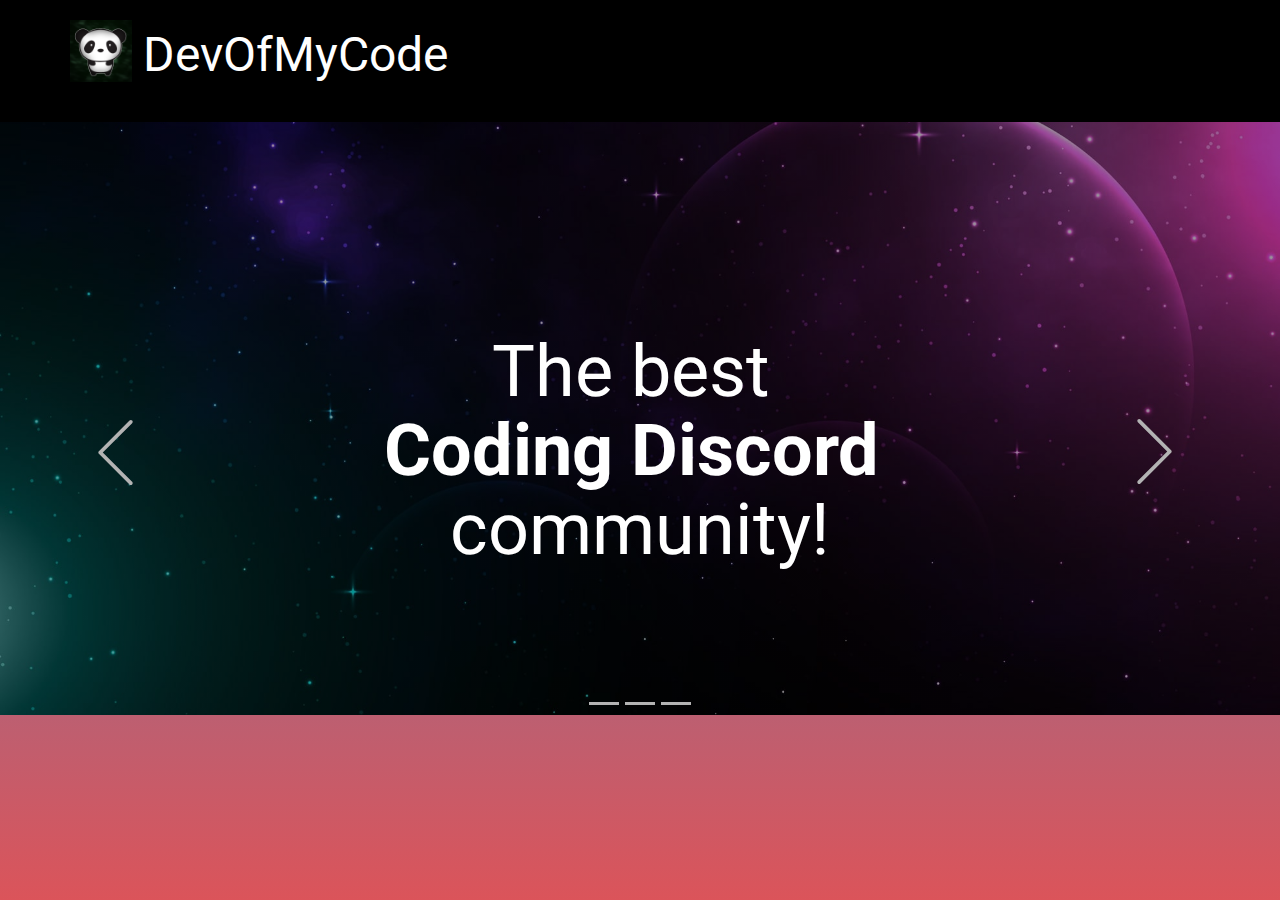
<file: index.html>
<!DOCTYPE html>
<html style="font-size: 16px;" lang="en">
  <head>
    <meta name="viewport" content="width=device-width, initial-scale=1.0">
    <meta charset="utf-8">
    <meta name="keywords" content="">
    <meta name="description" content="">
    <meta name="page_type" content="np-template-header-footer-from-plugin">
    <title>Discord</title>
    <link rel="stylesheet" href="nicepage.css" media="screen">
<link rel="stylesheet" href="Discord.css" media="screen">
    <script class="u-script" type="text/javascript" src="jquery.js" defer=""></script>
    <script class="u-script" type="text/javascript" src="nicepage.js" defer=""></script>
    <meta name="generator" content="Nicepage 3.24.3, nicepage.com">
    <link rel="icon" href="images/favicon.png">
    
    
    
    <link id="u-theme-google-font" rel="stylesheet" href="https://fonts.googleapis.com/css?family=Roboto:100,100i,300,300i,400,400i,500,500i,700,700i,900,900i|Open+Sans:300,300i,400,400i,600,600i,700,700i,800,800i">
    
    
    <script type="application/ld+json">{
		"@context": "http://schema.org",
		"@type": "Organization",
		"name": "DevOfMyCOde ",
		"logo": "images/ProfilBild-300x300.png"
}</script>
    <meta name="theme-color" content="#478ac9">
    <meta property="og:title" content="Discord">
    <meta property="og:description" content="">
    <meta property="og:type" content="website">
  </head>
  <body data-home-page="Discord.html" data-home-page-title="Discord" class="u-body"><header class="u-black u-clearfix u-header u-header" id="sec-4171"><div class="u-clearfix u-sheet u-sheet-1">
        <a href="Seite-1.html" data-page-id="221195945" class="u-image u-logo u-image-1" data-image-width="300" data-image-height="300" title="demnächst" target="_blank">
          <img src="images/ProfilBild-300x300.png" class="u-logo-image u-logo-image-1">
        </a>
        <h1 class="u-text u-text-default u-text-1">DevOfMyCode</h1>
      </div></header>
    <section class="u-carousel u-slide u-block-ddb8-1" src="" data-image-width="1782" data-image-height="1080" id="carousel_2c67" data-interval="5000" data-u-ride="carousel">
      <ol class="u-absolute-hcenter u-carousel-indicators u-block-ddb8-2">
        <li data-u-target="#carousel_2c67" data-u-slide-to="0" class="u-active u-grey-30"></li>
        <li data-u-target="#carousel_2c67" class="u-grey-30" data-u-slide-to="1"></li>
        <li data-u-target="#carousel_2c67" class="u-grey-30" data-u-slide-to="2"></li>
      </ol>
      <div class="u-carousel-inner" role="listbox">
        <div class="u-active u-align-center u-carousel-item u-clearfix u-image u-shading u-section-1-1" src="" data-image-width="1980" data-image-height="1200">
          <div class="u-clearfix u-sheet u-valign-middle-md u-valign-middle-sm u-valign-middle-xs u-sheet-1">
            <h1 class="u-text u-title u-text-1">The best&nbsp;<span style="font-weight: 700;"></span>
              <br>
              <span style="font-weight: 700;"> Coding Discord&nbsp;</span>
              <br>community!
            </h1>
          </div>
        </div>
        <div class="u-align-center u-carousel-item u-clearfix u-image u-shading u-section-1-2" src="" data-image-width="1782" data-image-height="1080">
          <div class="u-clearfix u-sheet u-sheet-1">
            <h1 class="u-text u-text-default u-title u-text-1">Coding Discord</h1>
            <p class="u-large-text u-text u-text-variant u-text-2">Hey, I'm DevOfMyCode<br>I always wanted to learn programming and have now done it and can now speak a lot of programmers, but I also wanted to build a community and so I started this Discord server and am trying to build a community.<br>
              <br>Come on and write with the community &lt;3<br>
            </p>
            <a href="https://dsc.gg/dc.domc" class="u-border-2 u-border-hover-palette-1-base u-border-palette-1-base u-btn u-btn-round u-button-style u-hover-palette-1-base u-none u-radius-50 u-btn-1" target="_blank">discord</a>
          </div>
        </div>
        <div class="u-align-left u-carousel-item u-clearfix u-image u-shading u-section-1-3" src="" data-image-width="1000" data-image-height="667">
          <div class="u-clearfix u-sheet u-sheet-1">
            <h1 class="u-text u-title u-text-1">About&nbsp;<span style="font-weight: 700;"> me</span>
            </h1>
            <p class="u-large-text u-text u-text-variant u-text-2">Hey, i am 16 y/o and i Love to Develope.<br>I started programming 4 years ago, I taught myself how to do it.<br>I'll give you a little advice, never give up, you can achieve anything in life, no matter how far away the goal is, you can do anything <span style="font-weight: 700;">go for it!</span>
              <br>
              <br>
              <br>To be honest, I didn't think I would make it here with the website and now?<br>Now it's online and you're watching it &lt;3<br>
              <br>Okay, that didn't really have anything to do with me, but I didn't think of much.<br>
            </p>
          </div>
        </div>
      </div>
      <a class="u-carousel-control u-carousel-control-prev u-text-grey-30 u-block-ddb8-3" href="#carousel_2c67" role="button" data-u-slide="prev">
        <span aria-hidden="true">
          <svg viewBox="0 0 477.175 477.175"><path d="M145.188,238.575l215.5-215.5c5.3-5.3,5.3-13.8,0-19.1s-13.8-5.3-19.1,0l-225.1,225.1c-5.3,5.3-5.3,13.8,0,19.1l225.1,225
                    c2.6,2.6,6.1,4,9.5,4s6.9-1.3,9.5-4c5.3-5.3,5.3-13.8,0-19.1L145.188,238.575z"></path></svg>
        </span>
        <span class="sr-only">Previous</span>
      </a>
      <a class="u-carousel-control u-carousel-control-next u-text-grey-30 u-block-ddb8-4" href="#carousel_2c67" role="button" data-u-slide="next">
        <span aria-hidden="true">
          <svg viewBox="0 0 477.175 477.175"><path d="M360.731,229.075l-225.1-225.1c-5.3-5.3-13.8-5.3-19.1,0s-5.3,13.8,0,19.1l215.5,215.5l-215.5,215.5
                    c-5.3,5.3-5.3,13.8,0,19.1c2.6,2.6,6.1,4,9.5,4c3.4,0,6.9-1.3,9.5-4l225.1-225.1C365.931,242.875,365.931,234.275,360.731,229.075z"></path></svg>
        </span>
        <span class="sr-only">Next</span>
      </a>
    </section>
    
    
    
  </body>
</html>
</file>
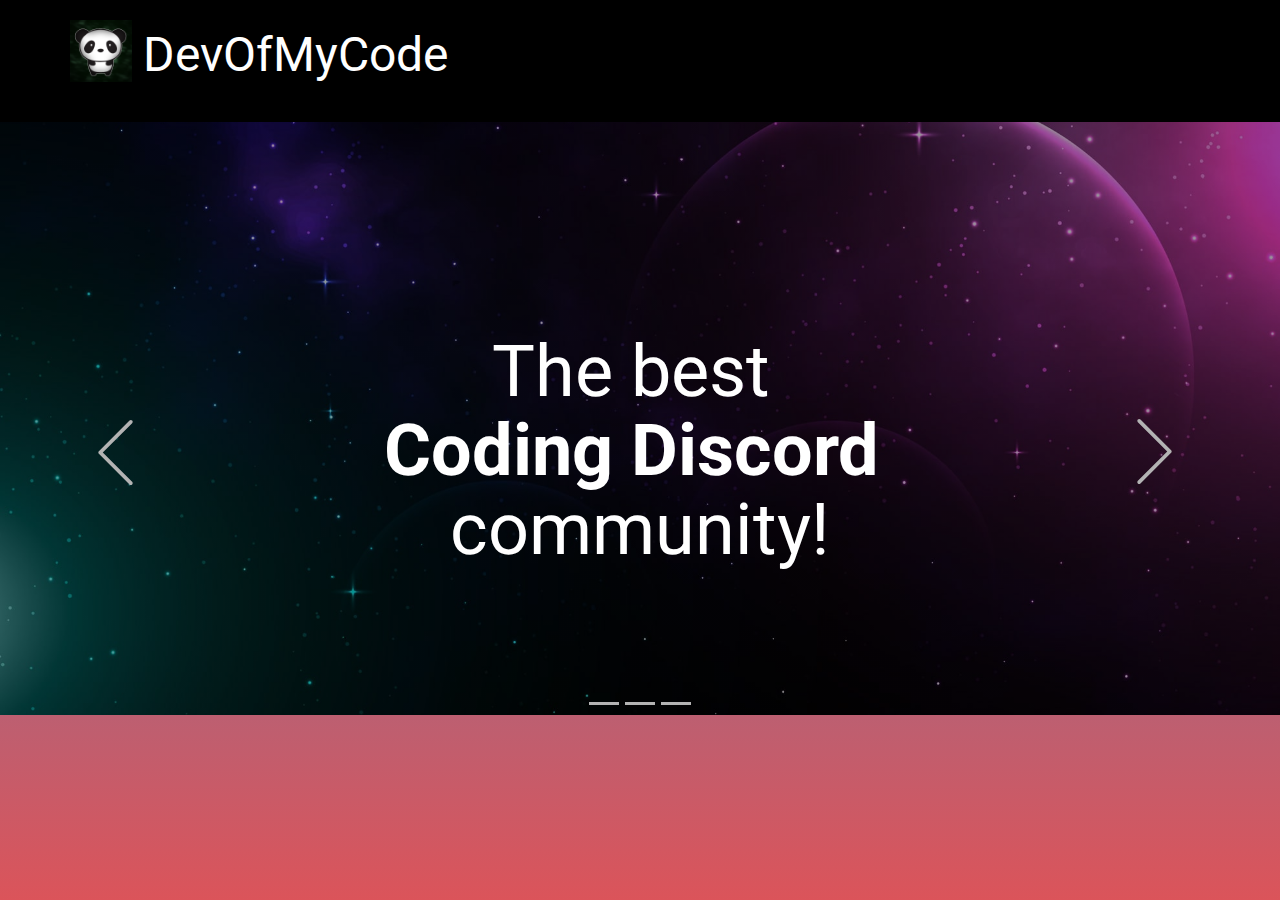
<file: Discord.html>
<!DOCTYPE html>
<html style="font-size: 16px;" lang="en">
  <head>
    <meta name="viewport" content="width=device-width, initial-scale=1.0">
    <meta charset="utf-8">
    <meta name="keywords" content="">
    <meta name="description" content="">
    <meta name="page_type" content="np-template-header-footer-from-plugin">
    <title>Discord</title>
    <link rel="stylesheet" href="nicepage.css" media="screen">
<link rel="stylesheet" href="Discord.css" media="screen">
    <script class="u-script" type="text/javascript" src="jquery.js" defer=""></script>
    <script class="u-script" type="text/javascript" src="nicepage.js" defer=""></script>
    <meta name="generator" content="Nicepage 3.24.3, nicepage.com">
    <link rel="icon" href="images/favicon.png">
    
    
    
    <link id="u-theme-google-font" rel="stylesheet" href="https://fonts.googleapis.com/css?family=Roboto:100,100i,300,300i,400,400i,500,500i,700,700i,900,900i|Open+Sans:300,300i,400,400i,600,600i,700,700i,800,800i">
    
    
    <script type="application/ld+json">{
		"@context": "http://schema.org",
		"@type": "Organization",
		"name": "DevOfMyCOde ",
		"logo": "images/ProfilBild-300x300.png"
}</script>
    <meta name="theme-color" content="#478ac9">
    <meta property="og:title" content="Discord">
    <meta property="og:description" content="">
    <meta property="og:type" content="website">
  </head>
  <body class="u-body"><header class="u-black u-clearfix u-header u-header" id="sec-4171"><div class="u-clearfix u-sheet u-sheet-1">
        <a href="Seite-1.html" data-page-id="221195945" class="u-image u-logo u-image-1" data-image-width="300" data-image-height="300" title="demnächst" target="_blank">
          <img src="images/ProfilBild-300x300.png" class="u-logo-image u-logo-image-1">
        </a>
        <h1 class="u-text u-text-default u-text-1">DevOfMyCode</h1>
      </div></header>
    <section class="u-carousel u-slide u-block-ddb8-1" src="" data-image-width="1782" data-image-height="1080" id="carousel_2c67" data-interval="5000" data-u-ride="carousel">
      <ol class="u-absolute-hcenter u-carousel-indicators u-block-ddb8-2">
        <li data-u-target="#carousel_2c67" data-u-slide-to="0" class="u-active u-grey-30"></li>
        <li data-u-target="#carousel_2c67" class="u-grey-30" data-u-slide-to="1"></li>
        <li data-u-target="#carousel_2c67" class="u-grey-30" data-u-slide-to="2"></li>
      </ol>
      <div class="u-carousel-inner" role="listbox">
        <div class="u-active u-align-center u-carousel-item u-clearfix u-image u-shading u-section-1-1" src="" data-image-width="1980" data-image-height="1200">
          <div class="u-clearfix u-sheet u-valign-middle-md u-valign-middle-sm u-valign-middle-xs u-sheet-1">
            <h1 class="u-text u-title u-text-1">The best&nbsp;<span style="font-weight: 700;"></span>
              <br>
              <span style="font-weight: 700;"> Coding Discord&nbsp;</span>
              <br>community!
            </h1>
          </div>
        </div>
        <div class="u-align-center u-carousel-item u-clearfix u-image u-shading u-section-1-2" src="" data-image-width="1782" data-image-height="1080">
          <div class="u-clearfix u-sheet u-sheet-1">
            <h1 class="u-text u-text-default u-title u-text-1">Coding Discord</h1>
            <p class="u-large-text u-text u-text-variant u-text-2">Hey, I'm DevOfMyCode<br>I always wanted to learn programming and have now done it and can now speak a lot of programmers, but I also wanted to build a community and so I started this Discord server and am trying to build a community.<br>
              <br>Come on and write with the community &lt;3<br>
            </p>
            <a href="https://dsc.gg/dc.domc" class="u-border-2 u-border-hover-palette-1-base u-border-palette-1-base u-btn u-btn-round u-button-style u-hover-palette-1-base u-none u-radius-50 u-btn-1" target="_blank">discord</a>
          </div>
        </div>
        <div class="u-align-left u-carousel-item u-clearfix u-image u-shading u-section-1-3" src="" data-image-width="1000" data-image-height="667">
          <div class="u-clearfix u-sheet u-sheet-1">
            <h1 class="u-text u-title u-text-1">About&nbsp;<span style="font-weight: 700;"> me</span>
            </h1>
            <p class="u-large-text u-text u-text-variant u-text-2">Hey, i am 16 y/o and i Love to Develope.<br>I started programming 4 years ago, I taught myself how to do it.<br>I'll give you a little advice, never give up, you can achieve anything in life, no matter how far away the goal is, you can do anything <span style="font-weight: 700;">go for it!</span>
              <br>
              <br>
              <br>To be honest, I didn't think I would make it here with the website and now?<br>Now it's online and you're watching it &lt;3<br>
              <br>Okay, that didn't really have anything to do with me, but I didn't think of much.<br>
            </p>
          </div>
        </div>
      </div>
      <a class="u-carousel-control u-carousel-control-prev u-text-grey-30 u-block-ddb8-3" href="#carousel_2c67" role="button" data-u-slide="prev">
        <span aria-hidden="true">
          <svg viewBox="0 0 477.175 477.175"><path d="M145.188,238.575l215.5-215.5c5.3-5.3,5.3-13.8,0-19.1s-13.8-5.3-19.1,0l-225.1,225.1c-5.3,5.3-5.3,13.8,0,19.1l225.1,225
                    c2.6,2.6,6.1,4,9.5,4s6.9-1.3,9.5-4c5.3-5.3,5.3-13.8,0-19.1L145.188,238.575z"></path></svg>
        </span>
        <span class="sr-only">Previous</span>
      </a>
      <a class="u-carousel-control u-carousel-control-next u-text-grey-30 u-block-ddb8-4" href="#carousel_2c67" role="button" data-u-slide="next">
        <span aria-hidden="true">
          <svg viewBox="0 0 477.175 477.175"><path d="M360.731,229.075l-225.1-225.1c-5.3-5.3-13.8-5.3-19.1,0s-5.3,13.8,0,19.1l215.5,215.5l-215.5,215.5
                    c-5.3,5.3-5.3,13.8,0,19.1c2.6,2.6,6.1,4,9.5,4c3.4,0,6.9-1.3,9.5-4l225.1-225.1C365.931,242.875,365.931,234.275,360.731,229.075z"></path></svg>
        </span>
        <span class="sr-only">Next</span>
      </a>
    </section>
    
    
    
  </body>
</html>
</file>
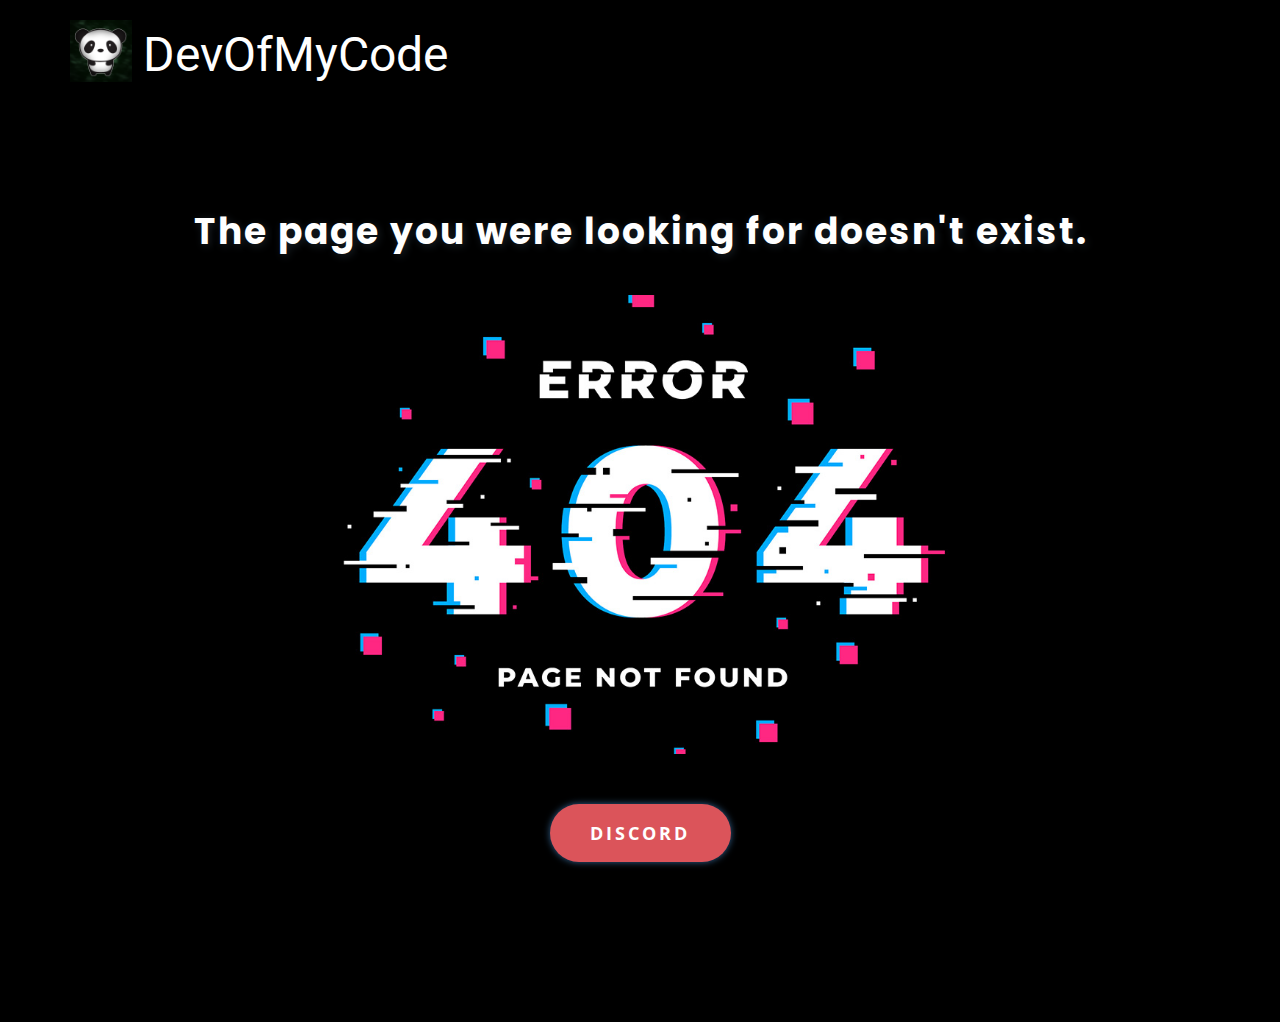
<file: Seite-1.html>
<!DOCTYPE html>
<html style="font-size: 16px;" lang="en">
  <head>
    <meta name="viewport" content="width=device-width, initial-scale=1.0">
    <meta charset="utf-8">
    <meta name="keywords" content="">
    <meta name="description" content="">
    <meta name="page_type" content="np-template-header-footer-from-plugin">
    <title>Seite 1</title>
    <link rel="stylesheet" href="nicepage.css" media="screen">
<link rel="stylesheet" href="Seite-1.css" media="screen">
    <script class="u-script" type="text/javascript" src="jquery.js" defer=""></script>
    <script class="u-script" type="text/javascript" src="nicepage.js" defer=""></script>
    <meta name="generator" content="Nicepage 3.24.3, nicepage.com">
    <link rel="icon" href="images/favicon.png">
    <link id="u-theme-google-font" rel="stylesheet" href="https://fonts.googleapis.com/css?family=Roboto:100,100i,300,300i,400,400i,500,500i,700,700i,900,900i|Open+Sans:300,300i,400,400i,600,600i,700,700i,800,800i">
    <link id="u-page-google-font" rel="stylesheet" href="https://fonts.googleapis.com/css?family=Poppins:100,100i,200,200i,300,300i,400,400i,500,500i,600,600i,700,700i,800,800i,900,900i">
    
    
    <script type="application/ld+json">{
		"@context": "http://schema.org",
		"@type": "Organization",
		"name": "DevOfMyCOde ",
		"logo": "images/ProfilBild-300x300.png"
}</script>
    <meta name="theme-color" content="#478ac9">
    <meta property="og:title" content="Seite 1">
    <meta property="og:description" content="">
    <meta property="og:type" content="website">
  </head>
  <body class="u-body"><header class="u-black u-clearfix u-header u-header" id="sec-4171"><div class="u-clearfix u-sheet u-sheet-1">
        <a href="Seite-1.html" data-page-id="221195945" class="u-image u-logo u-image-1" data-image-width="300" data-image-height="300" title="demnächst" target="_blank">
          <img src="images/ProfilBild-300x300.png" class="u-logo-image u-logo-image-1">
        </a>
        <h1 class="u-text u-text-default u-text-1">DevOfMyCode</h1>
      </div></header>
    <section class="u-align-center u-black u-clearfix u-section-1" id="carousel_1588">
      <div class="u-clearfix u-sheet u-valign-middle-md u-valign-middle-sm u-valign-middle-xs u-sheet-1">
        <h2 class="u-align-center u-text u-text-1">The page you were looking for doesn't exist.</h2>
        <img src="images/gfg.jpg" alt="" class="u-image u-image-default u-image-1" data-image-width="1000" data-image-height="780">
        <a href="https://dsc.gg/dc.domc" class="u-active-white u-btn u-btn-round u-button-style u-hover-white u-palette-2-base u-radius-50 u-text-active-black u-text-hover-black u-btn-1" target="_blank">discord</a>
      </div>
    </section>
    
    
    
  </body>
</html>
</file>
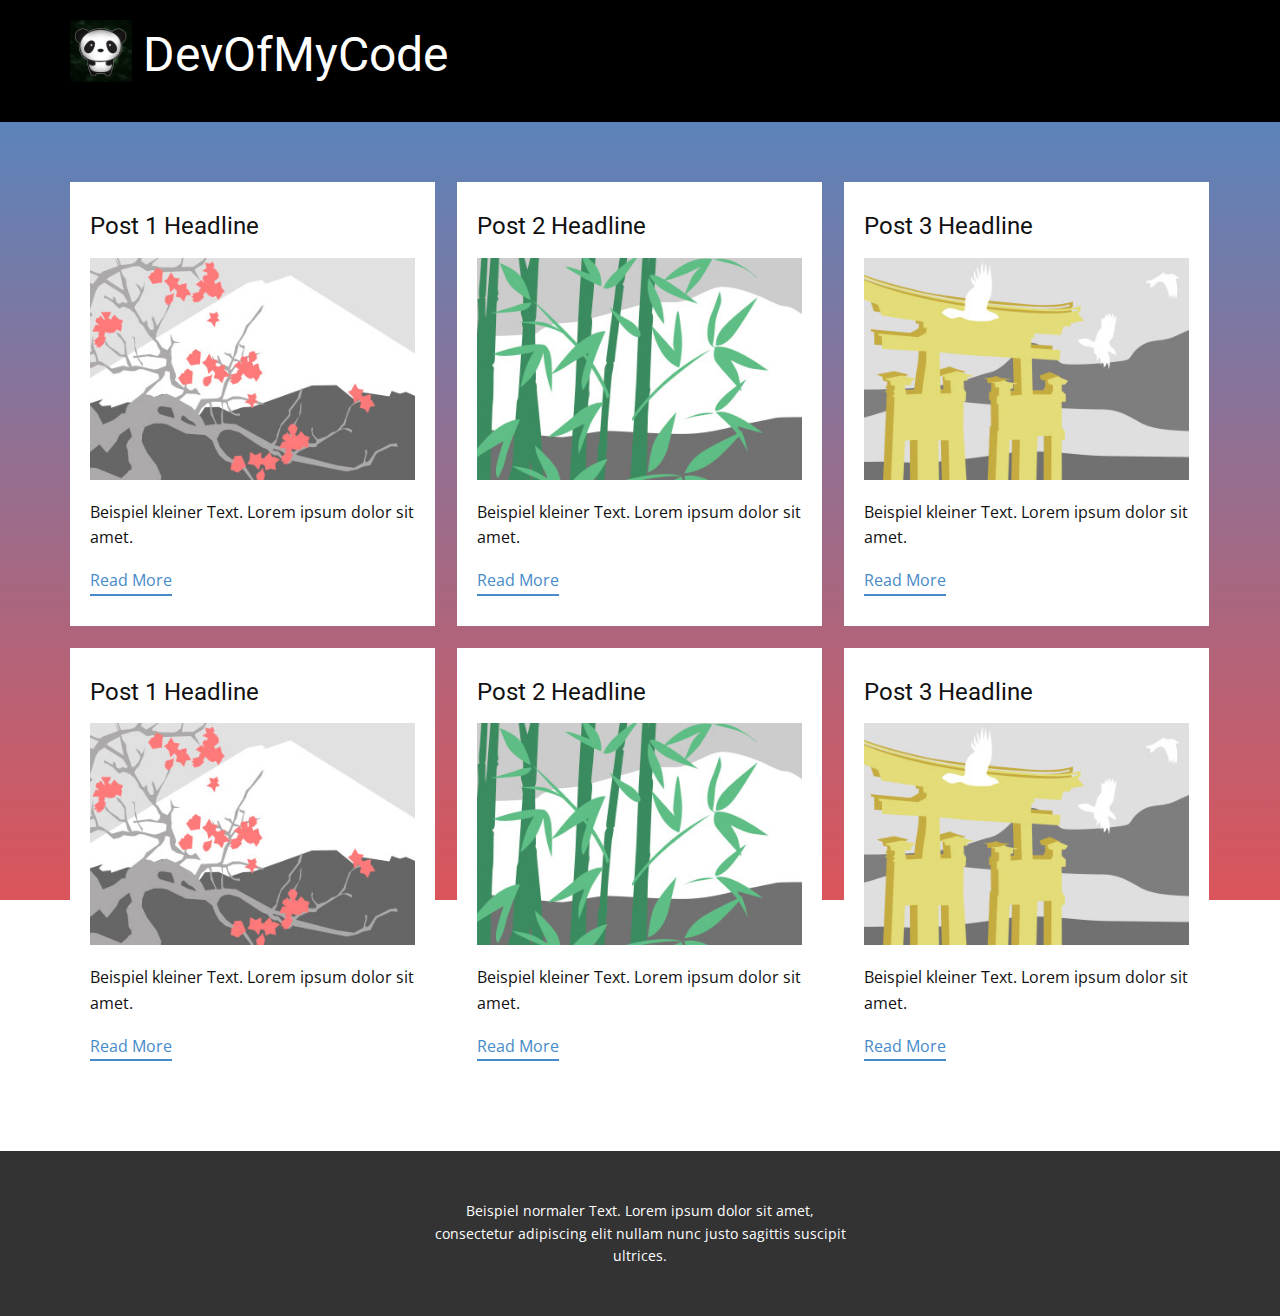
<file: blog/blog.html>
<html style="font-size: 16px;" lang="en"><head>
    <meta name="viewport" content="width=device-width, initial-scale=1.0">
    <meta charset="utf-8">
    <meta name="keywords" content="">
    <meta name="description" content="">
    <meta name="page_type" content="np-template-header-footer-from-plugin">
    <title>Blog Template</title>
    <link rel="stylesheet" href="../nicepage.css" media="screen">
<link rel="stylesheet" href="../Blog-Template.css" media="screen">
    <script class="u-script" type="text/javascript" src="../jquery.js" defer=""></script>
    <script class="u-script" type="text/javascript" src="../nicepage.js" defer=""></script>
    <meta name="generator" content="Nicepage 3.24.3, nicepage.com">
    <link rel="icon" href="../images/favicon.png">
    <link id="u-theme-google-font" rel="stylesheet" href="https://fonts.googleapis.com/css?family=Roboto:100,100i,300,300i,400,400i,500,500i,700,700i,900,900i|Open+Sans:300,300i,400,400i,600,600i,700,700i,800,800i">
    
    
    <script type="application/ld+json">{
		"@context": "http://schema.org",
		"@type": "Organization",
		"name": "DevOfMyCOde ",
		"logo": "images/ProfilBild-300x300.png"
}</script>
    <meta name="theme-color" content="#478ac9">
  </head>
  <body class="u-body"><header class="u-black u-clearfix u-header u-header" id="sec-4171"><div class="u-clearfix u-sheet u-sheet-1">
        <a href="../Seite-1.html" data-page-id="221195945" class="u-image u-logo u-image-1" data-image-width="300" data-image-height="300" title="demnächst" target="_blank">
          <img src="../images/ProfilBild-300x300.png" class="u-logo-image u-logo-image-1">
        </a>
        <h1 class="u-text u-text-default u-text-1">DevOfMyCode</h1>
      </div></header>
    <section class="u-clearfix u-section-1" id="sec-58b5">
      <div class="u-clearfix u-sheet u-valign-middle u-sheet-1"><!--blog--><!--blog_options_json--><!--{"type":"Recent","source":"","tags":"","count":""}--><!--/blog_options_json-->
        <div class="u-blog u-expanded-width u-repeater u-repeater-1"><!--blog_post-->
          <div class="u-blog-post u-container-style u-repeater-item u-white u-repeater-item-1">
            <div class="u-container-layout u-similar-container u-valign-top u-container-layout-1"><!--blog_post_header-->
              <h4 class="u-blog-control u-text u-text-1">
                <a class="u-post-header-link" href="../blog/post.html"><!--blog_post_header_content-->Post 1 Headline<!--/blog_post_header_content--></a>
              </h4><!--/blog_post_header--><!--blog_post_image-->
              <a class="u-post-header-link" href="../blog/post.html"><img alt="" class="u-blog-control u-expanded-width u-image u-image-default u-image-1" src="[data-uri]"></a><!--/blog_post_image--><!--blog_post_content-->
              <div class="u-blog-control u-post-content u-text u-text-2 fr-view">Beispiel kleiner Text. Lorem ipsum dolor sit amet.</div><!--/blog_post_content--><!--blog_post_readmore-->
              <a href="../blog/post.html" class="u-blog-control u-border-2 u-border-palette-1-base u-btn u-btn-rectangle u-button-style u-none u-btn-1"><!--blog_post_readmore_content--><!--options_json--><!--{"content":"Read More"}--><!--/options_json-->Read More<!--/blog_post_readmore_content--></a><!--/blog_post_readmore-->
            </div>
          </div><div class="u-blog-post u-container-style u-repeater-item u-video-cover u-white">
            <div class="u-container-layout u-similar-container u-valign-top u-container-layout-2"><!--blog_post_header-->
              <h4 class="u-blog-control u-text u-text-3">
                <a class="u-post-header-link" href="../blog/post-1.html"><!--blog_post_header_content-->Post 2 Headline<!--/blog_post_header_content--></a>
              </h4><!--/blog_post_header--><!--blog_post_image-->
              <a class="u-post-header-link" href="../blog/post-1.html"><img alt="" class="u-blog-control u-expanded-width u-image u-image-default u-image-2" src="[data-uri]"></a><!--/blog_post_image--><!--blog_post_content-->
              <div class="u-blog-control u-post-content u-text u-text-4 fr-view">Beispiel kleiner Text. Lorem ipsum dolor sit amet.</div><!--/blog_post_content--><!--blog_post_readmore-->
              <a href="../blog/post-1.html" class="u-blog-control u-border-2 u-border-palette-1-base u-btn u-btn-rectangle u-button-style u-none u-btn-2"><!--blog_post_readmore_content--><!--options_json--><!--{"content":"Read More"}--><!--/options_json-->Read More<!--/blog_post_readmore_content--></a><!--/blog_post_readmore-->
            </div>
          </div><div class="u-blog-post u-container-style u-repeater-item u-video-cover u-white">
            <div class="u-container-layout u-similar-container u-valign-top u-container-layout-3"><!--blog_post_header-->
              <h4 class="u-blog-control u-text u-text-5">
                <a class="u-post-header-link" href="../blog/post-2.html"><!--blog_post_header_content-->Post 3 Headline<!--/blog_post_header_content--></a>
              </h4><!--/blog_post_header--><!--blog_post_image-->
              <a class="u-post-header-link" href="../blog/post-2.html"><img alt="" class="u-blog-control u-expanded-width u-image u-image-default u-image-3" src="[data-uri]"></a><!--/blog_post_image--><!--blog_post_content-->
              <div class="u-blog-control u-post-content u-text u-text-6 fr-view">Beispiel kleiner Text. Lorem ipsum dolor sit amet.</div><!--/blog_post_content--><!--blog_post_readmore-->
              <a href="../blog/post-2.html" class="u-blog-control u-border-2 u-border-palette-1-base u-btn u-btn-rectangle u-button-style u-none u-btn-3"><!--blog_post_readmore_content--><!--options_json--><!--{"content":"Read More"}--><!--/options_json-->Read More<!--/blog_post_readmore_content--></a><!--/blog_post_readmore-->
            </div>
          </div><div class="u-blog-post u-container-style u-repeater-item u-white u-repeater-item-1">
            <div class="u-container-layout u-similar-container u-valign-top u-container-layout-1"><!--blog_post_header-->
              <h4 class="u-blog-control u-text u-text-1">
                <a class="u-post-header-link" href="../blog/post-3.html"><!--blog_post_header_content-->Post 1 Headline<!--/blog_post_header_content--></a>
              </h4><!--/blog_post_header--><!--blog_post_image-->
              <a class="u-post-header-link" href="../blog/post-3.html"><img alt="" class="u-blog-control u-expanded-width u-image u-image-default u-image-1" src="[data-uri]"></a><!--/blog_post_image--><!--blog_post_content-->
              <div class="u-blog-control u-post-content u-text u-text-2 fr-view">Beispiel kleiner Text. Lorem ipsum dolor sit amet.</div><!--/blog_post_content--><!--blog_post_readmore-->
              <a href="../blog/post-3.html" class="u-blog-control u-border-2 u-border-palette-1-base u-btn u-btn-rectangle u-button-style u-none u-btn-1"><!--blog_post_readmore_content--><!--options_json--><!--{"content":"Read More"}--><!--/options_json-->Read More<!--/blog_post_readmore_content--></a><!--/blog_post_readmore-->
            </div>
          </div><div class="u-blog-post u-container-style u-repeater-item u-video-cover u-white">
            <div class="u-container-layout u-similar-container u-valign-top u-container-layout-2"><!--blog_post_header-->
              <h4 class="u-blog-control u-text u-text-3">
                <a class="u-post-header-link" href="../blog/post-4.html"><!--blog_post_header_content-->Post 2 Headline<!--/blog_post_header_content--></a>
              </h4><!--/blog_post_header--><!--blog_post_image-->
              <a class="u-post-header-link" href="../blog/post-4.html"><img alt="" class="u-blog-control u-expanded-width u-image u-image-default u-image-2" src="[data-uri]"></a><!--/blog_post_image--><!--blog_post_content-->
              <div class="u-blog-control u-post-content u-text u-text-4 fr-view">Beispiel kleiner Text. Lorem ipsum dolor sit amet.</div><!--/blog_post_content--><!--blog_post_readmore-->
              <a href="../blog/post-4.html" class="u-blog-control u-border-2 u-border-palette-1-base u-btn u-btn-rectangle u-button-style u-none u-btn-2"><!--blog_post_readmore_content--><!--options_json--><!--{"content":"Read More"}--><!--/options_json-->Read More<!--/blog_post_readmore_content--></a><!--/blog_post_readmore-->
            </div>
          </div><div class="u-blog-post u-container-style u-repeater-item u-video-cover u-white">
            <div class="u-container-layout u-similar-container u-valign-top u-container-layout-3"><!--blog_post_header-->
              <h4 class="u-blog-control u-text u-text-5">
                <a class="u-post-header-link" href="../blog/post-5.html"><!--blog_post_header_content-->Post 3 Headline<!--/blog_post_header_content--></a>
              </h4><!--/blog_post_header--><!--blog_post_image-->
              <a class="u-post-header-link" href="../blog/post-5.html"><img alt="" class="u-blog-control u-expanded-width u-image u-image-default u-image-3" src="[data-uri]"></a><!--/blog_post_image--><!--blog_post_content-->
              <div class="u-blog-control u-post-content u-text u-text-6 fr-view">Beispiel kleiner Text. Lorem ipsum dolor sit amet.</div><!--/blog_post_content--><!--blog_post_readmore-->
              <a href="../blog/post-5.html" class="u-blog-control u-border-2 u-border-palette-1-base u-btn u-btn-rectangle u-button-style u-none u-btn-3"><!--blog_post_readmore_content--><!--options_json--><!--{"content":"Read More"}--><!--/options_json-->Read More<!--/blog_post_readmore_content--></a><!--/blog_post_readmore-->
            </div>
          </div><!--/blog_post--><!--blog_post-->
          <!--/blog_post--><!--blog_post-->
          <!--/blog_post-->
        </div><!--/blog-->
      </div>
    </section>
    
    
    <footer class="u-align-center u-clearfix u-footer u-grey-80 u-footer" id="sec-a1b0"><div class="u-clearfix u-sheet u-sheet-1">
        <p class="u-small-text u-text u-text-variant u-text-1">Beispiel normaler Text. Lorem ipsum dolor sit amet, consectetur adipiscing elit nullam nunc justo sagittis suscipit ultrices.</p>
      </div></footer>
  
</body></html>
</file>
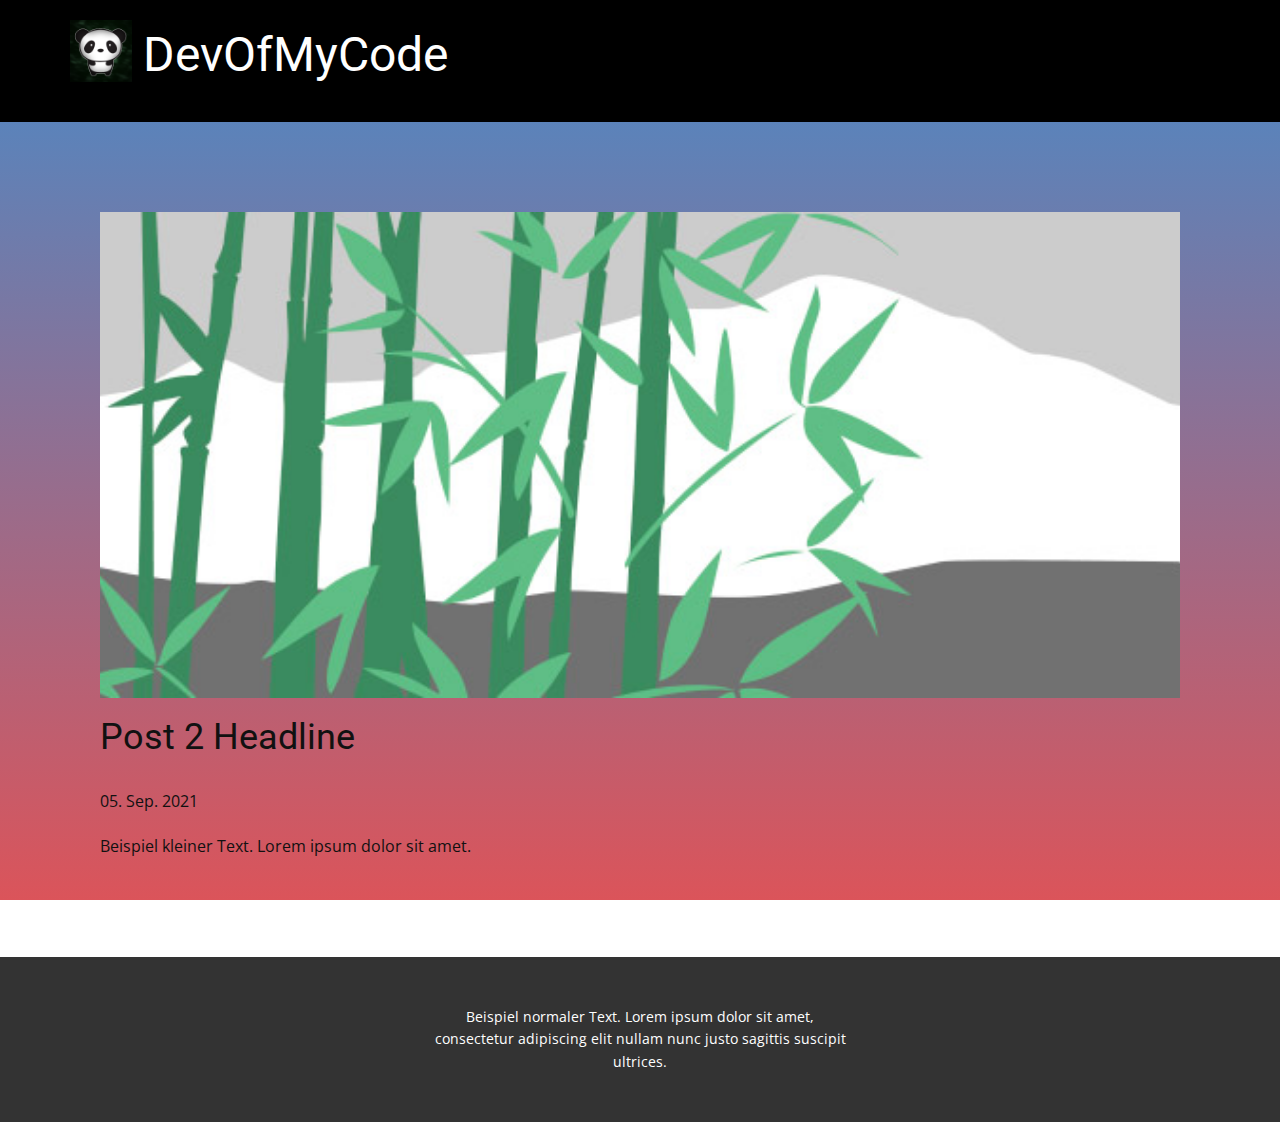
<file: blog/post-1.html>
<!doctype html>
<html style="font-size: 16px;" lang="en"><head>
    <meta name="viewport" content="width=device-width, initial-scale=1.0">
    <meta charset="utf-8">
    <meta name="keywords" content="Post 1 Headline">
    <meta name="description" content="">
    <meta name="page_type" content="np-template-header-footer-from-plugin">
    <title>Post 2 Headline</title>
    <link rel="stylesheet" href="../nicepage.css" media="screen">
<link rel="stylesheet" href="../Post-Template.css" media="screen">
    <script class="u-script" type="text/javascript" src="../jquery.js" defer=""></script>
    <script class="u-script" type="text/javascript" src="../nicepage.js" defer=""></script>
    <meta name="generator" content="Nicepage 3.24.3, nicepage.com">
    <link rel="icon" href="../images/favicon.png">
    <link id="u-theme-google-font" rel="stylesheet" href="https://fonts.googleapis.com/css?family=Roboto:100,100i,300,300i,400,400i,500,500i,700,700i,900,900i|Open+Sans:300,300i,400,400i,600,600i,700,700i,800,800i">
    
    
    <script type="application/ld+json">{
		"@context": "http://schema.org",
		"@type": "Organization",
		"name": "DevOfMyCOde ",
		"logo": "images/ProfilBild-300x300.png"
}</script>
    <meta name="theme-color" content="#478ac9">
  </head>
  <body class="u-body"><header class="u-black u-clearfix u-header u-header" id="sec-4171"><div class="u-clearfix u-sheet u-sheet-1">
        <a href="../Seite-1.html" data-page-id="221195945" class="u-image u-logo u-image-1" data-image-width="300" data-image-height="300" title="demnächst" target="_blank">
          <img src="../images/ProfilBild-300x300.png" class="u-logo-image u-logo-image-1">
        </a>
        <h1 class="u-text u-text-default u-text-1">DevOfMyCode</h1>
      </div></header>
    <section class="u-align-center u-clearfix u-section-1" id="sec-e854">
      <div class="u-clearfix u-sheet u-valign-middle-md u-valign-middle-sm u-valign-middle-xs u-sheet-1"><!--post_details--><!--post_details_options_json--><!--{"source":""}--><!--/post_details_options_json--><!--blog_post-->
        <div class="u-container-style u-expanded-width u-post-details u-post-details-1">
          <div class="u-container-layout u-valign-middle u-container-layout-1"><!--blog_post_image-->
            <img alt="" class="u-blog-control u-expanded-width u-image u-image-default u-image-1" src="[data-uri]"><!--/blog_post_image--><!--blog_post_header-->
            <h2 class="u-blog-control u-text u-text-1">Post 2 Headline</h2><!--/blog_post_header--><!--blog_post_metadata-->
            <div class="u-blog-control u-metadata u-metadata-1"><!--blog_post_metadata_date-->
              <span class="u-meta-date u-meta-icon">05. Sep. 2021</span><!--/blog_post_metadata_date--><!--blog_post_metadata_category-->
              <!--/blog_post_metadata_category--><!--blog_post_metadata_comments-->
              <!--/blog_post_metadata_comments-->
            </div><!--/blog_post_metadata--><!--blog_post_content-->
            <div class="u-align-justify u-blog-control u-post-content u-text u-text-2 fr-view">
  Beispiel kleiner Text. Lorem ipsum dolor sit amet.
  </div><!--/blog_post_content-->
          </div>
        </div><!--/blog_post--><!--/post_details-->
      </div>
    </section>
    
    
    <footer class="u-align-center u-clearfix u-footer u-grey-80 u-footer" id="sec-a1b0"><div class="u-clearfix u-sheet u-sheet-1">
        <p class="u-small-text u-text u-text-variant u-text-1">Beispiel normaler Text. Lorem ipsum dolor sit amet, consectetur adipiscing elit nullam nunc justo sagittis suscipit ultrices.</p>
      </div></footer>
  
</body></html>
</file>
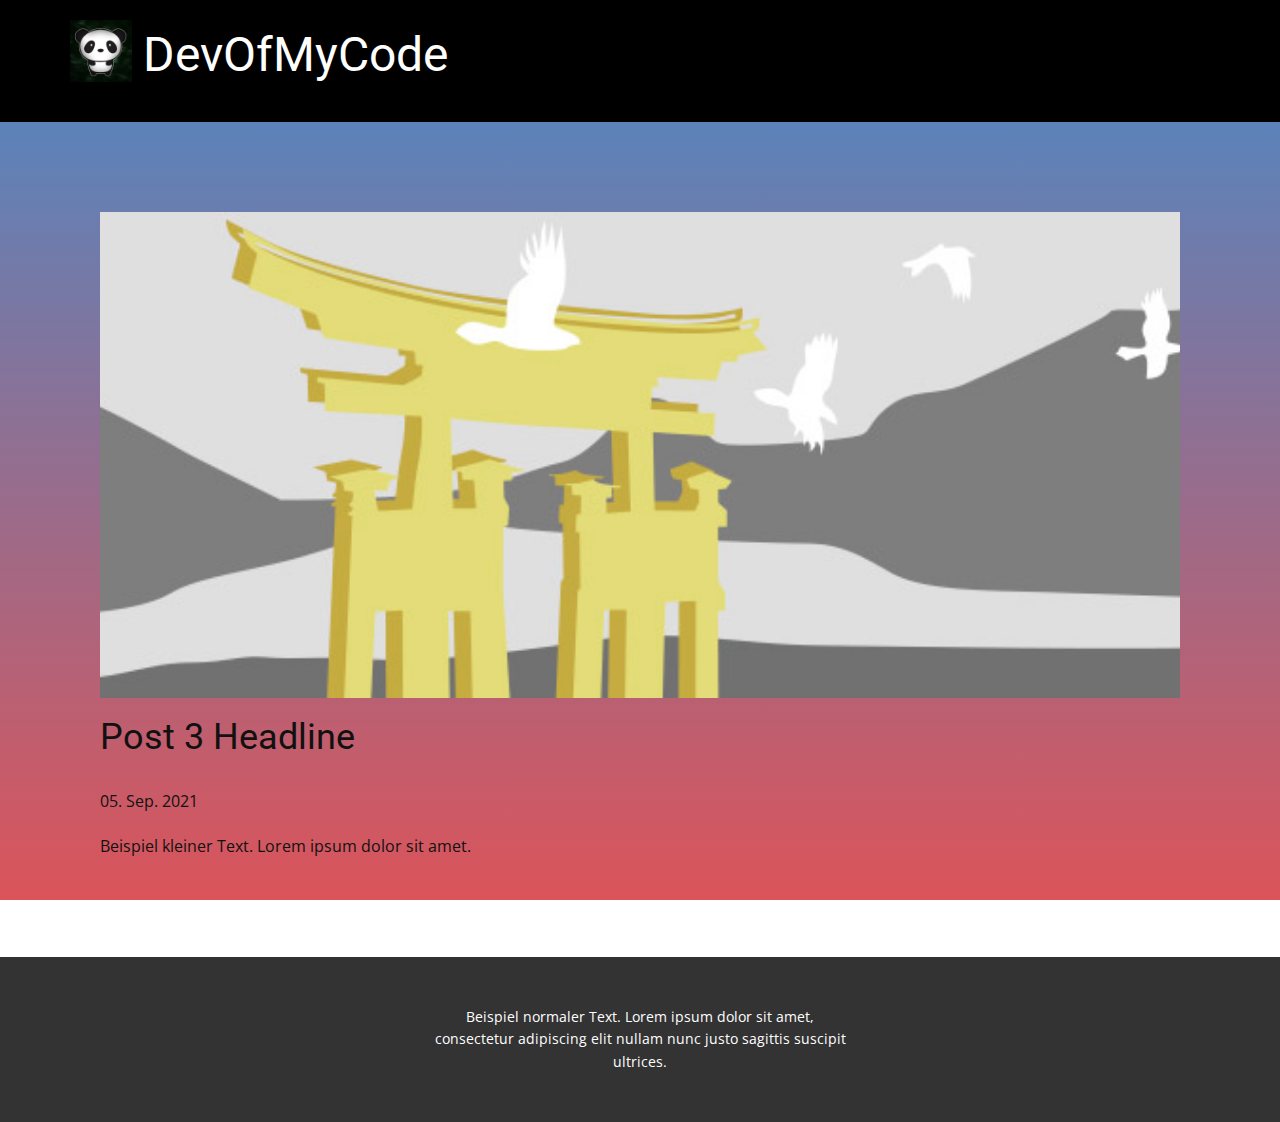
<file: blog/post-2.html>
<!doctype html>
<html style="font-size: 16px;" lang="en"><head>
    <meta name="viewport" content="width=device-width, initial-scale=1.0">
    <meta charset="utf-8">
    <meta name="keywords" content="Post 1 Headline">
    <meta name="description" content="">
    <meta name="page_type" content="np-template-header-footer-from-plugin">
    <title>Post 3 Headline</title>
    <link rel="stylesheet" href="../nicepage.css" media="screen">
<link rel="stylesheet" href="../Post-Template.css" media="screen">
    <script class="u-script" type="text/javascript" src="../jquery.js" defer=""></script>
    <script class="u-script" type="text/javascript" src="../nicepage.js" defer=""></script>
    <meta name="generator" content="Nicepage 3.24.3, nicepage.com">
    <link rel="icon" href="../images/favicon.png">
    <link id="u-theme-google-font" rel="stylesheet" href="https://fonts.googleapis.com/css?family=Roboto:100,100i,300,300i,400,400i,500,500i,700,700i,900,900i|Open+Sans:300,300i,400,400i,600,600i,700,700i,800,800i">
    
    
    <script type="application/ld+json">{
		"@context": "http://schema.org",
		"@type": "Organization",
		"name": "DevOfMyCOde ",
		"logo": "images/ProfilBild-300x300.png"
}</script>
    <meta name="theme-color" content="#478ac9">
  </head>
  <body class="u-body"><header class="u-black u-clearfix u-header u-header" id="sec-4171"><div class="u-clearfix u-sheet u-sheet-1">
        <a href="../Seite-1.html" data-page-id="221195945" class="u-image u-logo u-image-1" data-image-width="300" data-image-height="300" title="demnächst" target="_blank">
          <img src="../images/ProfilBild-300x300.png" class="u-logo-image u-logo-image-1">
        </a>
        <h1 class="u-text u-text-default u-text-1">DevOfMyCode</h1>
      </div></header>
    <section class="u-align-center u-clearfix u-section-1" id="sec-e854">
      <div class="u-clearfix u-sheet u-valign-middle-md u-valign-middle-sm u-valign-middle-xs u-sheet-1"><!--post_details--><!--post_details_options_json--><!--{"source":""}--><!--/post_details_options_json--><!--blog_post-->
        <div class="u-container-style u-expanded-width u-post-details u-post-details-1">
          <div class="u-container-layout u-valign-middle u-container-layout-1"><!--blog_post_image-->
            <img alt="" class="u-blog-control u-expanded-width u-image u-image-default u-image-1" src="[data-uri]"><!--/blog_post_image--><!--blog_post_header-->
            <h2 class="u-blog-control u-text u-text-1">Post 3 Headline</h2><!--/blog_post_header--><!--blog_post_metadata-->
            <div class="u-blog-control u-metadata u-metadata-1"><!--blog_post_metadata_date-->
              <span class="u-meta-date u-meta-icon">05. Sep. 2021</span><!--/blog_post_metadata_date--><!--blog_post_metadata_category-->
              <!--/blog_post_metadata_category--><!--blog_post_metadata_comments-->
              <!--/blog_post_metadata_comments-->
            </div><!--/blog_post_metadata--><!--blog_post_content-->
            <div class="u-align-justify u-blog-control u-post-content u-text u-text-2 fr-view">
  Beispiel kleiner Text. Lorem ipsum dolor sit amet.
  </div><!--/blog_post_content-->
          </div>
        </div><!--/blog_post--><!--/post_details-->
      </div>
    </section>
    
    
    <footer class="u-align-center u-clearfix u-footer u-grey-80 u-footer" id="sec-a1b0"><div class="u-clearfix u-sheet u-sheet-1">
        <p class="u-small-text u-text u-text-variant u-text-1">Beispiel normaler Text. Lorem ipsum dolor sit amet, consectetur adipiscing elit nullam nunc justo sagittis suscipit ultrices.</p>
      </div></footer>
  
</body></html>
</file>
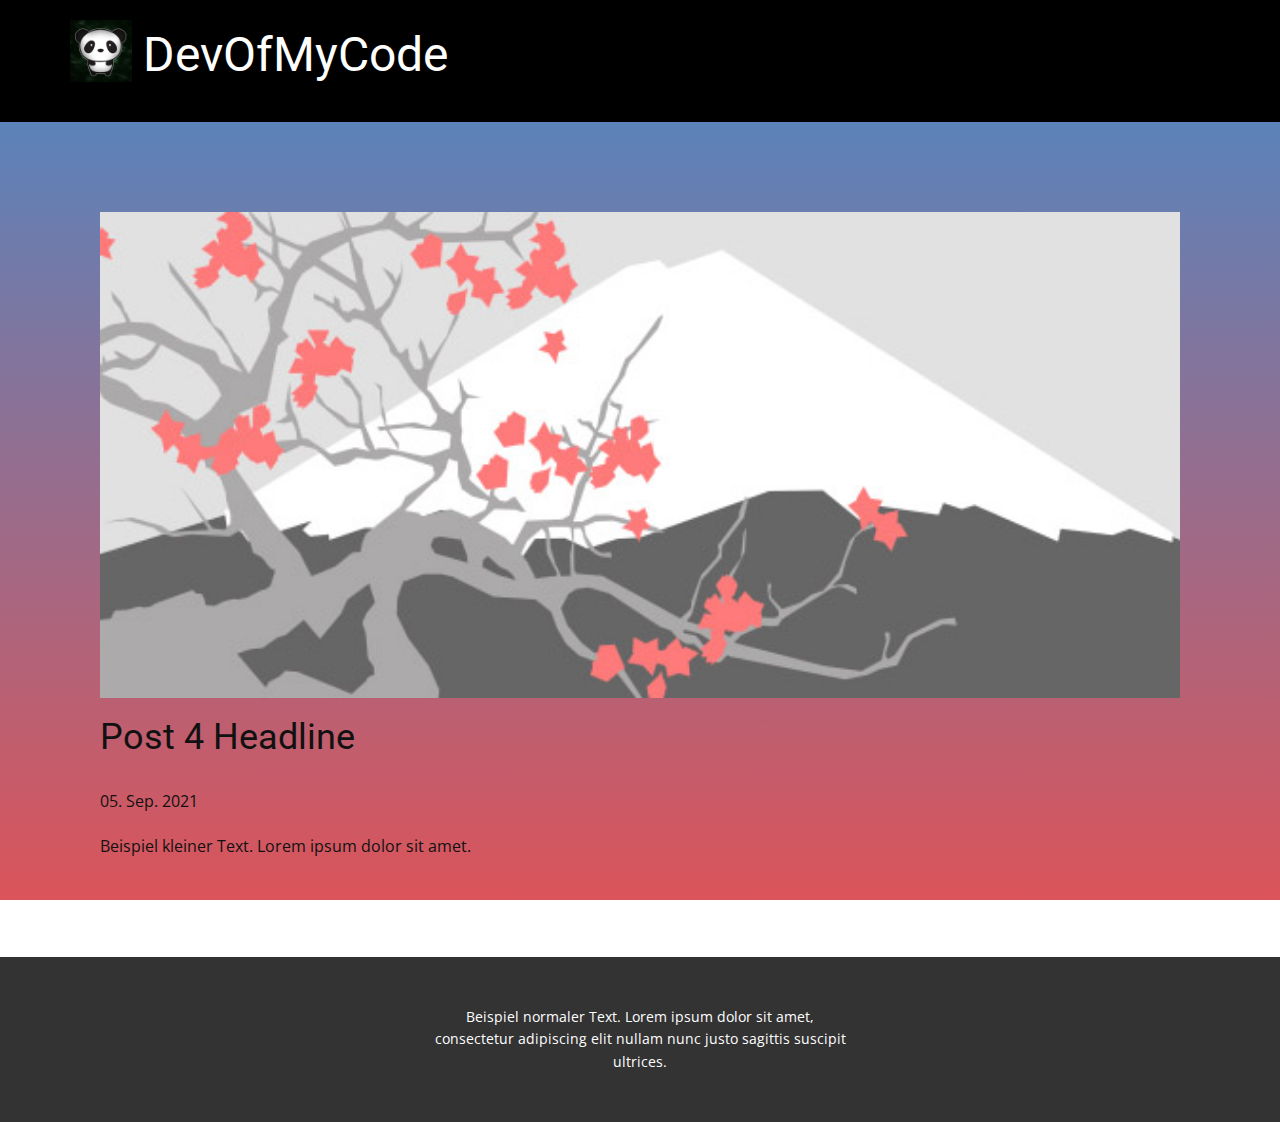
<file: blog/post-3.html>
<!doctype html>
<html style="font-size: 16px;" lang="en"><head>
    <meta name="viewport" content="width=device-width, initial-scale=1.0">
    <meta charset="utf-8">
    <meta name="keywords" content="Post 1 Headline">
    <meta name="description" content="">
    <meta name="page_type" content="np-template-header-footer-from-plugin">
    <title>Post 4 Headline</title>
    <link rel="stylesheet" href="../nicepage.css" media="screen">
<link rel="stylesheet" href="../Post-Template.css" media="screen">
    <script class="u-script" type="text/javascript" src="../jquery.js" defer=""></script>
    <script class="u-script" type="text/javascript" src="../nicepage.js" defer=""></script>
    <meta name="generator" content="Nicepage 3.24.3, nicepage.com">
    <link rel="icon" href="../images/favicon.png">
    <link id="u-theme-google-font" rel="stylesheet" href="https://fonts.googleapis.com/css?family=Roboto:100,100i,300,300i,400,400i,500,500i,700,700i,900,900i|Open+Sans:300,300i,400,400i,600,600i,700,700i,800,800i">
    
    
    <script type="application/ld+json">{
		"@context": "http://schema.org",
		"@type": "Organization",
		"name": "DevOfMyCOde ",
		"logo": "images/ProfilBild-300x300.png"
}</script>
    <meta name="theme-color" content="#478ac9">
  </head>
  <body class="u-body"><header class="u-black u-clearfix u-header u-header" id="sec-4171"><div class="u-clearfix u-sheet u-sheet-1">
        <a href="../Seite-1.html" data-page-id="221195945" class="u-image u-logo u-image-1" data-image-width="300" data-image-height="300" title="demnächst" target="_blank">
          <img src="../images/ProfilBild-300x300.png" class="u-logo-image u-logo-image-1">
        </a>
        <h1 class="u-text u-text-default u-text-1">DevOfMyCode</h1>
      </div></header>
    <section class="u-align-center u-clearfix u-section-1" id="sec-e854">
      <div class="u-clearfix u-sheet u-valign-middle-md u-valign-middle-sm u-valign-middle-xs u-sheet-1"><!--post_details--><!--post_details_options_json--><!--{"source":""}--><!--/post_details_options_json--><!--blog_post-->
        <div class="u-container-style u-expanded-width u-post-details u-post-details-1">
          <div class="u-container-layout u-valign-middle u-container-layout-1"><!--blog_post_image-->
            <img alt="" class="u-blog-control u-expanded-width u-image u-image-default u-image-1" src="[data-uri]"><!--/blog_post_image--><!--blog_post_header-->
            <h2 class="u-blog-control u-text u-text-1">Post 4 Headline</h2><!--/blog_post_header--><!--blog_post_metadata-->
            <div class="u-blog-control u-metadata u-metadata-1"><!--blog_post_metadata_date-->
              <span class="u-meta-date u-meta-icon">05. Sep. 2021</span><!--/blog_post_metadata_date--><!--blog_post_metadata_category-->
              <!--/blog_post_metadata_category--><!--blog_post_metadata_comments-->
              <!--/blog_post_metadata_comments-->
            </div><!--/blog_post_metadata--><!--blog_post_content-->
            <div class="u-align-justify u-blog-control u-post-content u-text u-text-2 fr-view">
  Beispiel kleiner Text. Lorem ipsum dolor sit amet.
  </div><!--/blog_post_content-->
          </div>
        </div><!--/blog_post--><!--/post_details-->
      </div>
    </section>
    
    
    <footer class="u-align-center u-clearfix u-footer u-grey-80 u-footer" id="sec-a1b0"><div class="u-clearfix u-sheet u-sheet-1">
        <p class="u-small-text u-text u-text-variant u-text-1">Beispiel normaler Text. Lorem ipsum dolor sit amet, consectetur adipiscing elit nullam nunc justo sagittis suscipit ultrices.</p>
      </div></footer>
  
</body></html>
</file>
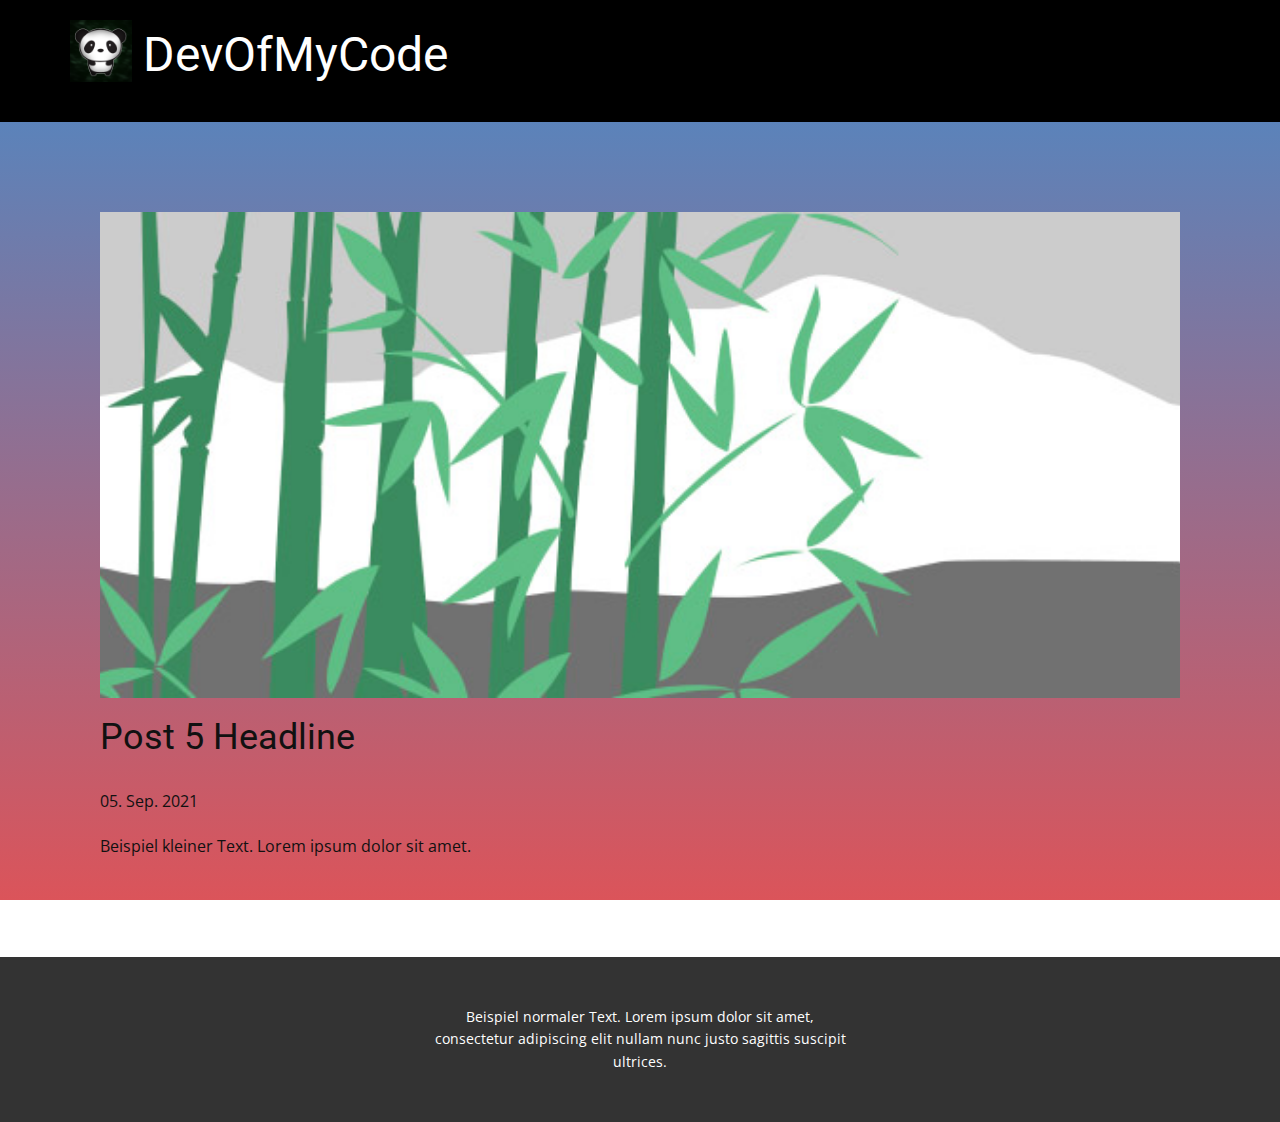
<file: blog/post-4.html>
<!doctype html>
<html style="font-size: 16px;" lang="en"><head>
    <meta name="viewport" content="width=device-width, initial-scale=1.0">
    <meta charset="utf-8">
    <meta name="keywords" content="Post 1 Headline">
    <meta name="description" content="">
    <meta name="page_type" content="np-template-header-footer-from-plugin">
    <title>Post 5 Headline</title>
    <link rel="stylesheet" href="../nicepage.css" media="screen">
<link rel="stylesheet" href="../Post-Template.css" media="screen">
    <script class="u-script" type="text/javascript" src="../jquery.js" defer=""></script>
    <script class="u-script" type="text/javascript" src="../nicepage.js" defer=""></script>
    <meta name="generator" content="Nicepage 3.24.3, nicepage.com">
    <link rel="icon" href="../images/favicon.png">
    <link id="u-theme-google-font" rel="stylesheet" href="https://fonts.googleapis.com/css?family=Roboto:100,100i,300,300i,400,400i,500,500i,700,700i,900,900i|Open+Sans:300,300i,400,400i,600,600i,700,700i,800,800i">
    
    
    <script type="application/ld+json">{
		"@context": "http://schema.org",
		"@type": "Organization",
		"name": "DevOfMyCOde ",
		"logo": "images/ProfilBild-300x300.png"
}</script>
    <meta name="theme-color" content="#478ac9">
  </head>
  <body class="u-body"><header class="u-black u-clearfix u-header u-header" id="sec-4171"><div class="u-clearfix u-sheet u-sheet-1">
        <a href="../Seite-1.html" data-page-id="221195945" class="u-image u-logo u-image-1" data-image-width="300" data-image-height="300" title="demnächst" target="_blank">
          <img src="../images/ProfilBild-300x300.png" class="u-logo-image u-logo-image-1">
        </a>
        <h1 class="u-text u-text-default u-text-1">DevOfMyCode</h1>
      </div></header>
    <section class="u-align-center u-clearfix u-section-1" id="sec-e854">
      <div class="u-clearfix u-sheet u-valign-middle-md u-valign-middle-sm u-valign-middle-xs u-sheet-1"><!--post_details--><!--post_details_options_json--><!--{"source":""}--><!--/post_details_options_json--><!--blog_post-->
        <div class="u-container-style u-expanded-width u-post-details u-post-details-1">
          <div class="u-container-layout u-valign-middle u-container-layout-1"><!--blog_post_image-->
            <img alt="" class="u-blog-control u-expanded-width u-image u-image-default u-image-1" src="[data-uri]"><!--/blog_post_image--><!--blog_post_header-->
            <h2 class="u-blog-control u-text u-text-1">Post 5 Headline</h2><!--/blog_post_header--><!--blog_post_metadata-->
            <div class="u-blog-control u-metadata u-metadata-1"><!--blog_post_metadata_date-->
              <span class="u-meta-date u-meta-icon">05. Sep. 2021</span><!--/blog_post_metadata_date--><!--blog_post_metadata_category-->
              <!--/blog_post_metadata_category--><!--blog_post_metadata_comments-->
              <!--/blog_post_metadata_comments-->
            </div><!--/blog_post_metadata--><!--blog_post_content-->
            <div class="u-align-justify u-blog-control u-post-content u-text u-text-2 fr-view">
  Beispiel kleiner Text. Lorem ipsum dolor sit amet.
  </div><!--/blog_post_content-->
          </div>
        </div><!--/blog_post--><!--/post_details-->
      </div>
    </section>
    
    
    <footer class="u-align-center u-clearfix u-footer u-grey-80 u-footer" id="sec-a1b0"><div class="u-clearfix u-sheet u-sheet-1">
        <p class="u-small-text u-text u-text-variant u-text-1">Beispiel normaler Text. Lorem ipsum dolor sit amet, consectetur adipiscing elit nullam nunc justo sagittis suscipit ultrices.</p>
      </div></footer>
  
</body></html>
</file>
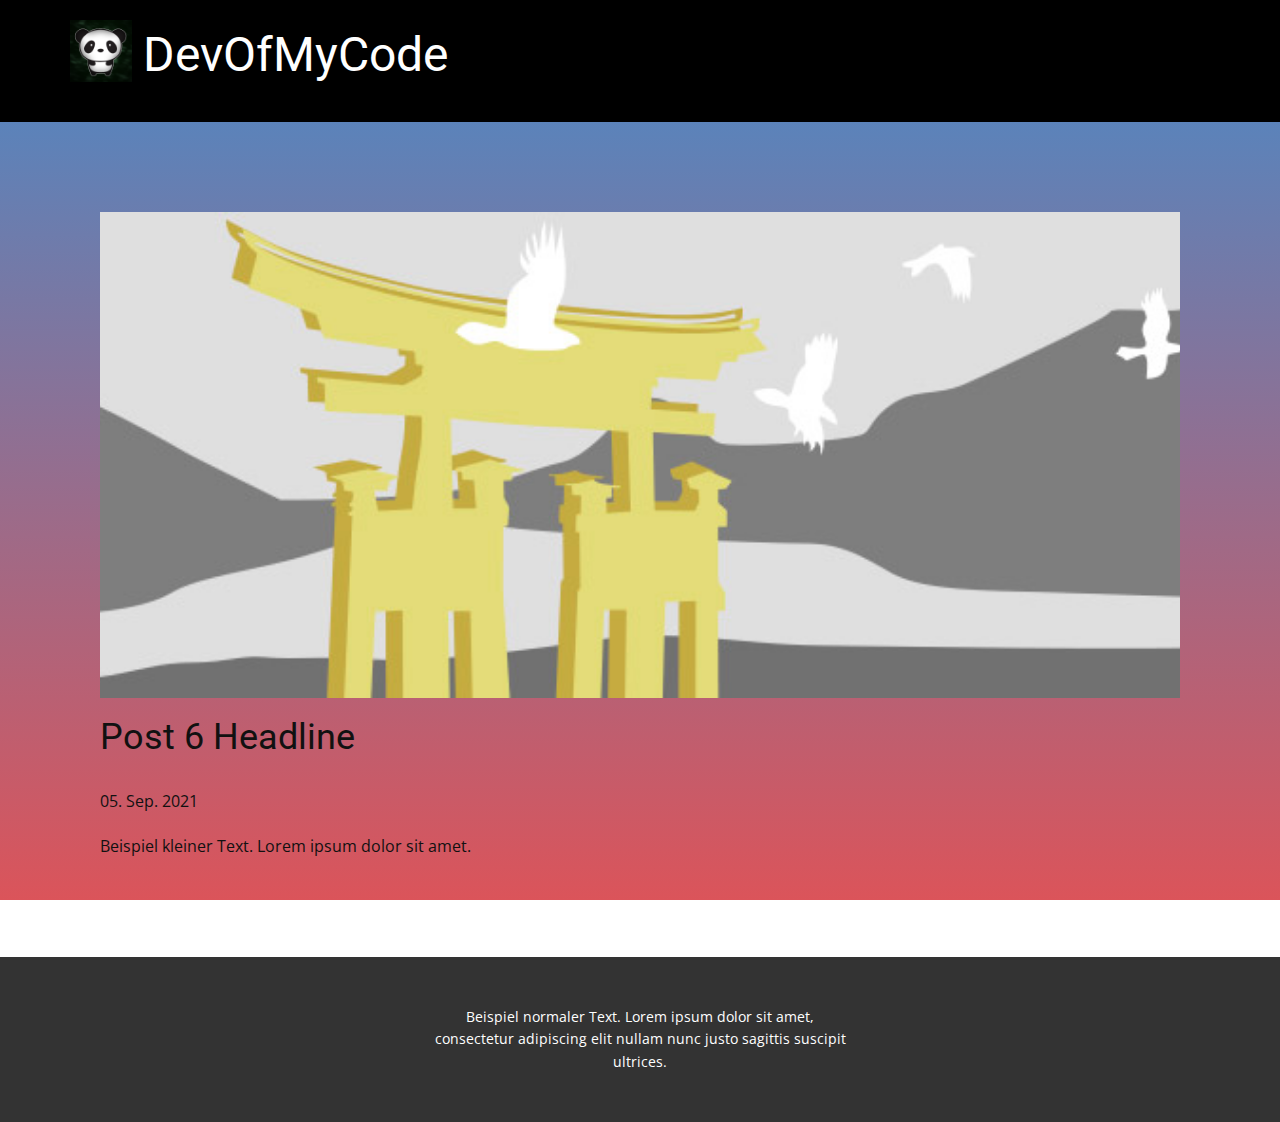
<file: blog/post-5.html>
<!doctype html>
<html style="font-size: 16px;" lang="en"><head>
    <meta name="viewport" content="width=device-width, initial-scale=1.0">
    <meta charset="utf-8">
    <meta name="keywords" content="Post 1 Headline">
    <meta name="description" content="">
    <meta name="page_type" content="np-template-header-footer-from-plugin">
    <title>Post 6 Headline</title>
    <link rel="stylesheet" href="../nicepage.css" media="screen">
<link rel="stylesheet" href="../Post-Template.css" media="screen">
    <script class="u-script" type="text/javascript" src="../jquery.js" defer=""></script>
    <script class="u-script" type="text/javascript" src="../nicepage.js" defer=""></script>
    <meta name="generator" content="Nicepage 3.24.3, nicepage.com">
    <link rel="icon" href="../images/favicon.png">
    <link id="u-theme-google-font" rel="stylesheet" href="https://fonts.googleapis.com/css?family=Roboto:100,100i,300,300i,400,400i,500,500i,700,700i,900,900i|Open+Sans:300,300i,400,400i,600,600i,700,700i,800,800i">
    
    
    <script type="application/ld+json">{
		"@context": "http://schema.org",
		"@type": "Organization",
		"name": "DevOfMyCOde ",
		"logo": "images/ProfilBild-300x300.png"
}</script>
    <meta name="theme-color" content="#478ac9">
  </head>
  <body class="u-body"><header class="u-black u-clearfix u-header u-header" id="sec-4171"><div class="u-clearfix u-sheet u-sheet-1">
        <a href="../Seite-1.html" data-page-id="221195945" class="u-image u-logo u-image-1" data-image-width="300" data-image-height="300" title="demnächst" target="_blank">
          <img src="../images/ProfilBild-300x300.png" class="u-logo-image u-logo-image-1">
        </a>
        <h1 class="u-text u-text-default u-text-1">DevOfMyCode</h1>
      </div></header>
    <section class="u-align-center u-clearfix u-section-1" id="sec-e854">
      <div class="u-clearfix u-sheet u-valign-middle-md u-valign-middle-sm u-valign-middle-xs u-sheet-1"><!--post_details--><!--post_details_options_json--><!--{"source":""}--><!--/post_details_options_json--><!--blog_post-->
        <div class="u-container-style u-expanded-width u-post-details u-post-details-1">
          <div class="u-container-layout u-valign-middle u-container-layout-1"><!--blog_post_image-->
            <img alt="" class="u-blog-control u-expanded-width u-image u-image-default u-image-1" src="[data-uri]"><!--/blog_post_image--><!--blog_post_header-->
            <h2 class="u-blog-control u-text u-text-1">Post 6 Headline</h2><!--/blog_post_header--><!--blog_post_metadata-->
            <div class="u-blog-control u-metadata u-metadata-1"><!--blog_post_metadata_date-->
              <span class="u-meta-date u-meta-icon">05. Sep. 2021</span><!--/blog_post_metadata_date--><!--blog_post_metadata_category-->
              <!--/blog_post_metadata_category--><!--blog_post_metadata_comments-->
              <!--/blog_post_metadata_comments-->
            </div><!--/blog_post_metadata--><!--blog_post_content-->
            <div class="u-align-justify u-blog-control u-post-content u-text u-text-2 fr-view">
  Beispiel kleiner Text. Lorem ipsum dolor sit amet.
  </div><!--/blog_post_content-->
          </div>
        </div><!--/blog_post--><!--/post_details-->
      </div>
    </section>
    
    
    <footer class="u-align-center u-clearfix u-footer u-grey-80 u-footer" id="sec-a1b0"><div class="u-clearfix u-sheet u-sheet-1">
        <p class="u-small-text u-text u-text-variant u-text-1">Beispiel normaler Text. Lorem ipsum dolor sit amet, consectetur adipiscing elit nullam nunc justo sagittis suscipit ultrices.</p>
      </div></footer>
  
</body></html>
</file>
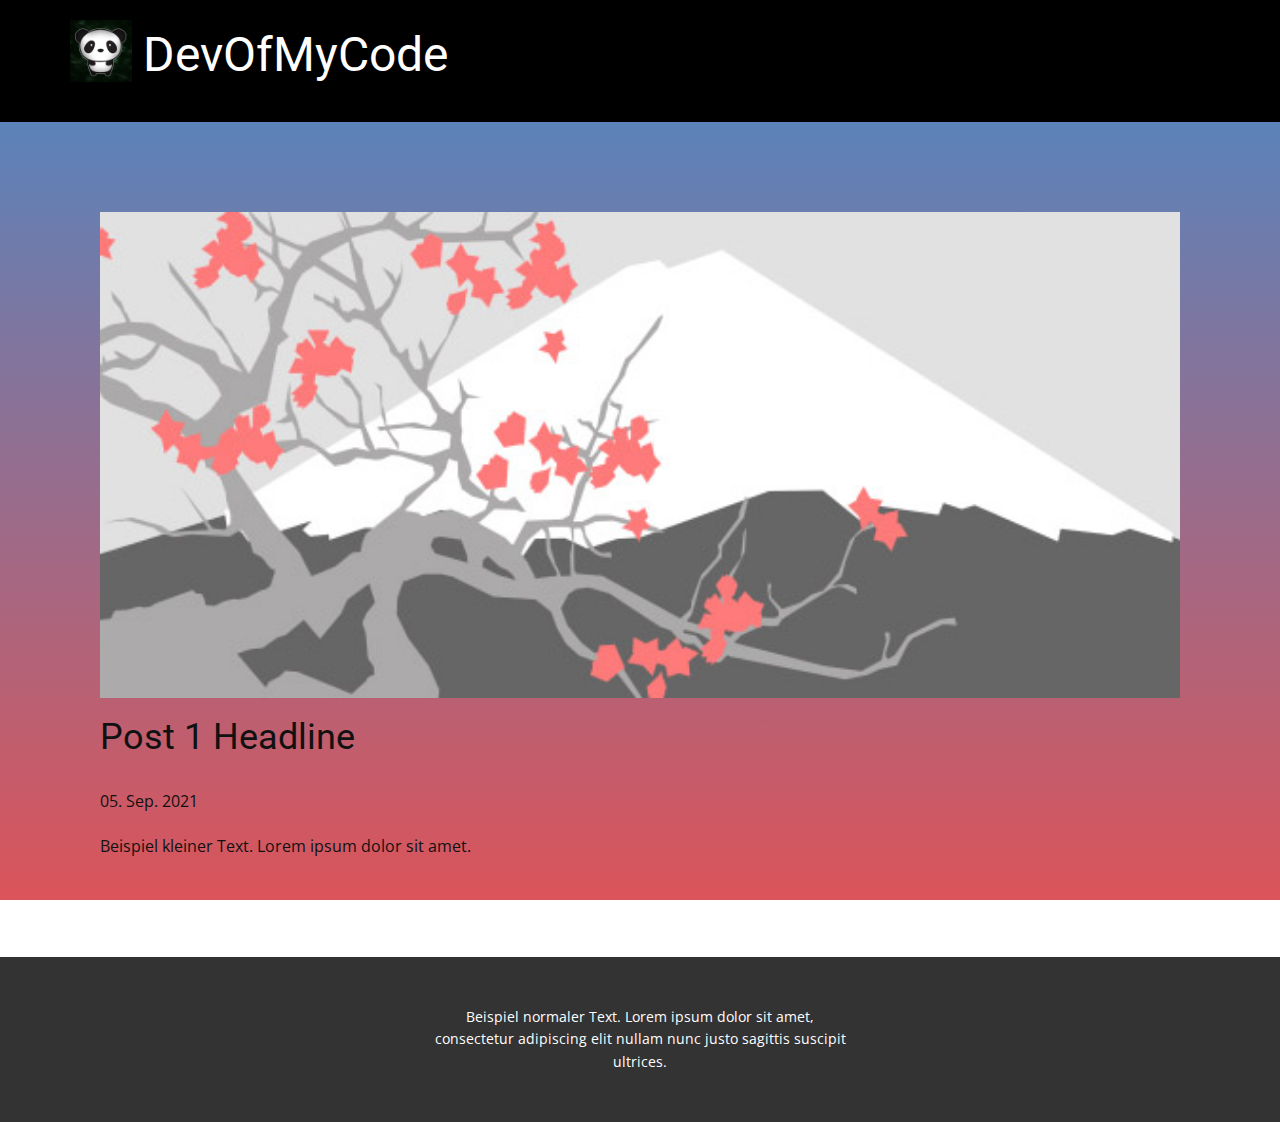
<file: blog/post.html>
<!doctype html>
<html style="font-size: 16px;" lang="en"><head>
    <meta name="viewport" content="width=device-width, initial-scale=1.0">
    <meta charset="utf-8">
    <meta name="keywords" content="Post 1 Headline">
    <meta name="description" content="">
    <meta name="page_type" content="np-template-header-footer-from-plugin">
    <title>Post 1 Headline</title>
    <link rel="stylesheet" href="../nicepage.css" media="screen">
<link rel="stylesheet" href="../Post-Template.css" media="screen">
    <script class="u-script" type="text/javascript" src="../jquery.js" defer=""></script>
    <script class="u-script" type="text/javascript" src="../nicepage.js" defer=""></script>
    <meta name="generator" content="Nicepage 3.24.3, nicepage.com">
    <link rel="icon" href="../images/favicon.png">
    <link id="u-theme-google-font" rel="stylesheet" href="https://fonts.googleapis.com/css?family=Roboto:100,100i,300,300i,400,400i,500,500i,700,700i,900,900i|Open+Sans:300,300i,400,400i,600,600i,700,700i,800,800i">
    
    
    <script type="application/ld+json">{
		"@context": "http://schema.org",
		"@type": "Organization",
		"name": "DevOfMyCOde ",
		"logo": "images/ProfilBild-300x300.png"
}</script>
    <meta name="theme-color" content="#478ac9">
  </head>
  <body class="u-body"><header class="u-black u-clearfix u-header u-header" id="sec-4171"><div class="u-clearfix u-sheet u-sheet-1">
        <a href="../Seite-1.html" data-page-id="221195945" class="u-image u-logo u-image-1" data-image-width="300" data-image-height="300" title="demnächst" target="_blank">
          <img src="../images/ProfilBild-300x300.png" class="u-logo-image u-logo-image-1">
        </a>
        <h1 class="u-text u-text-default u-text-1">DevOfMyCode</h1>
      </div></header>
    <section class="u-align-center u-clearfix u-section-1" id="sec-e854">
      <div class="u-clearfix u-sheet u-valign-middle-md u-valign-middle-sm u-valign-middle-xs u-sheet-1"><!--post_details--><!--post_details_options_json--><!--{"source":""}--><!--/post_details_options_json--><!--blog_post-->
        <div class="u-container-style u-expanded-width u-post-details u-post-details-1">
          <div class="u-container-layout u-valign-middle u-container-layout-1"><!--blog_post_image-->
            <img alt="" class="u-blog-control u-expanded-width u-image u-image-default u-image-1" src="[data-uri]"><!--/blog_post_image--><!--blog_post_header-->
            <h2 class="u-blog-control u-text u-text-1">Post 1 Headline</h2><!--/blog_post_header--><!--blog_post_metadata-->
            <div class="u-blog-control u-metadata u-metadata-1"><!--blog_post_metadata_date-->
              <span class="u-meta-date u-meta-icon">05. Sep. 2021</span><!--/blog_post_metadata_date--><!--blog_post_metadata_category-->
              <!--/blog_post_metadata_category--><!--blog_post_metadata_comments-->
              <!--/blog_post_metadata_comments-->
            </div><!--/blog_post_metadata--><!--blog_post_content-->
            <div class="u-align-justify u-blog-control u-post-content u-text u-text-2 fr-view">
  Beispiel kleiner Text. Lorem ipsum dolor sit amet.
  </div><!--/blog_post_content-->
          </div>
        </div><!--/blog_post--><!--/post_details-->
      </div>
    </section>
    
    
    <footer class="u-align-center u-clearfix u-footer u-grey-80 u-footer" id="sec-a1b0"><div class="u-clearfix u-sheet u-sheet-1">
        <p class="u-small-text u-text u-text-variant u-text-1">Beispiel normaler Text. Lorem ipsum dolor sit amet, consectetur adipiscing elit nullam nunc justo sagittis suscipit ultrices.</p>
      </div></footer>
  
</body></html>
</file>
